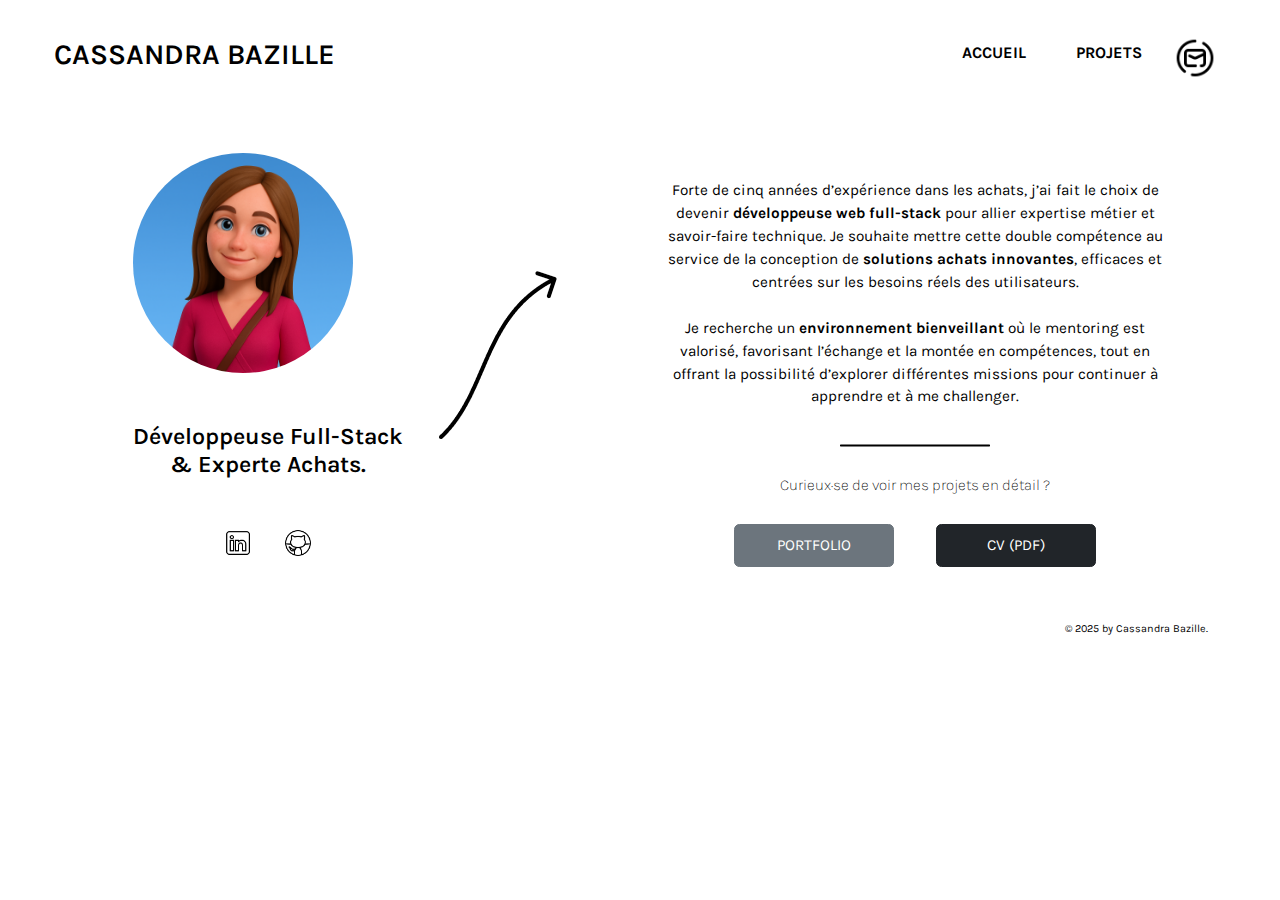
<file: index.html>
<!DOCTYPE html>
<html lang="en">
  <head>
    <meta charset="UTF-8" />
    <meta name="viewport" content="width=device-width, initial-scale=1.0" />
    <title>Accueil</title>
    <link
      href="https://cdn.jsdelivr.net/npm/bootstrap@5.3.3/dist/css/bootstrap.min.css"
      rel="stylesheet"
    />
    <link href="style.css" rel="stylesheet" />
    <link rel="preconnect" href="https://fonts.googleapis.com" />
    <link rel="preconnect" href="https://fonts.gstatic.com" crossorigin />
    <link
      href="https://fonts.googleapis.com/css2?family=Karla:ital,wght@0,200..800;1,200..800&family=Zain:ital,wght@0,200;0,300;0,400;0,700;0,800;0,900;1,300;1,400&display=swap"
      rel="stylesheet"
    />
  </head>
  <body>
    <header>
      <nav
        class="header-container flexrow bold darkgreenbg white alignitmcenter paddingtop4"
      >
        <div
          class="leftnav alignitmcenter justify-start flex1share marginleft8"
        >
          <h1 class="semibold">CASSANDRA BAZILLE</h1>
        </div>
        <div
          class="rightnav alignitmcenter justify-end flex1share gap35 marginright8 bold"
        >
          <ul>
            <li><a href="index.html#S1" class="white">ACCUEIL</a></li>
          </ul>
          <ul>
            <li><a href="projets.html" class="white">PROJETS</a></li>
          </ul>
          <a href="mailto:bazillecassandra@gmail.com"
            ><img
              src="Images/enveloppe.png"
              alt="Icône enveloppe"
              class="img-envp"
          /></a>
        </div>
      </nav>
    </header>
    <main>
      <section class="fullsection ">
        <div class="S1 flexcolumn gap35 marginleft2">
          <img src="Images/avatar.png" alt="Image avatar" class="img-rond" />
          <h2>Développeuse Full-Stack <br>& Experte Achats.</h2>
          <div class="flexrow gap35 justify-center">
            <a
              href="https://www.linkedin.com/in/cassandra-bazille-206531137/"
              target="_blank"
              ><img src="Images/linkedin.png" alt="Linkedin" class="img-logo"
            /></a>
            <a
              href="https://github.com/cassandrabazille"
              target="_blank"
              ><img
                src="Images/github.png"
                alt="Logo de Github"
                class="img-logo"
              />
            </a>
          </div>
        </div>
        <div class="S2">
          <img src="Images/arrow2.png" alt="Flèche" />
        </div>
        <div class="S3 flexcolumn textaligncenter alignitmcenter marginleft8">
          <p class="textaligncenter">
            Forte de cinq années d’expérience dans les achats, j’ai fait le
            choix de devenir <strong>développeuse web full-stack</strong> pour
            allier expertise métier et savoir-faire technique. Je souhaite
            mettre cette double compétence au service de la conception de
            <strong>solutions achats innovantes</strong>, efficaces et centrées
            sur les besoins réels des utilisateurs. <br />
            <br />
            Je recherche un <strong>environnement bienveillant</strong> où le mentoring est
            valorisé, favorisant l’échange et la montée en compétences, tout en
            offrant la possibilité d’explorer différentes missions pour
            continuer à apprendre et à me challenger.
          </p>
          <img
            src="Images/line.png"
            alt="Ligne séparatrice"
            class="img-line marginbottom3 margintop3"
          />
          <p class="ST marginbottom3 extralight">
           Curieux·se de voir mes projets en détail ?
          </p>
          <div class="flexrow gap35">
            <a
              class="btn btn-secondary btn-lg"
              href="projets.html"
              role="button"
              >PORTFOLIO</a
            >
            <a class="btn btn-dark btn-lg" href="resume.pdf" target="_blank" role="button"
              >CV (PDF)</a
            >
          </div>
        </div>
      </section>
    </main>
    <footer>
      <p class="size12 margintop3 justify-start alignend marginright8">
        © 2025 by Cassandra Bazille.
      </p>
    </footer>
  </body>
</html>
</file>
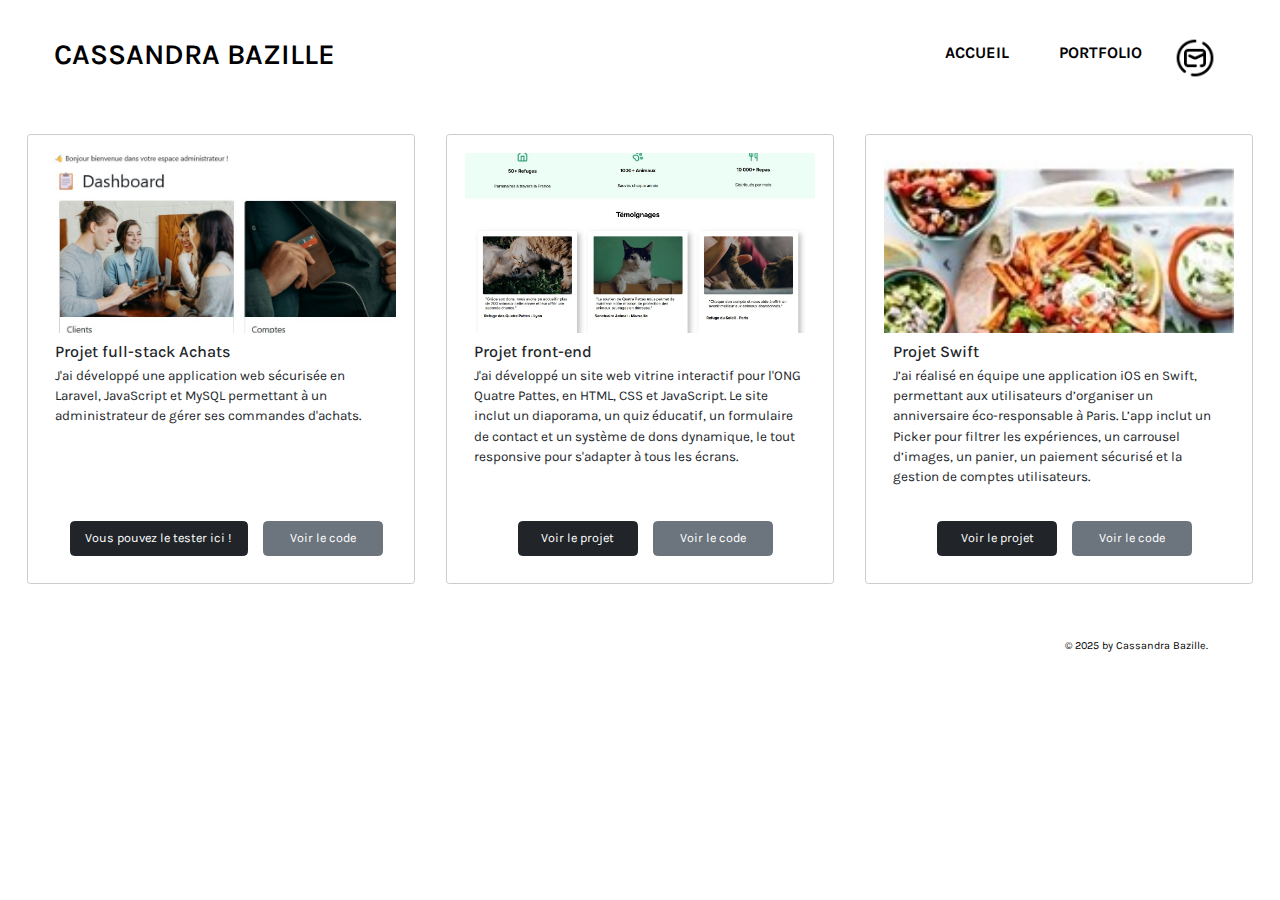
<file: portfolio.html>
<!DOCTYPE html>
<html lang="en">
  <head>
    <meta charset="UTF-8" />
    <meta name="viewport" content="width=device-width, initial-scale=1.0" />
    <title>Portfolio</title>
    <link
      href="https://cdn.jsdelivr.net/npm/bootstrap@5.3.3/dist/css/bootstrap.min.css"
      rel="stylesheet"
    />
    <link href="style.css" rel="stylesheet" />
    <link rel="preconnect" href="https://fonts.googleapis.com" />
    <link rel="preconnect" href="https://fonts.gstatic.com" crossorigin />
    <link
      href="https://fonts.googleapis.com/css2?family=Karla:ital,wght@0,200..800;1,200..800&family=Zain:ital,wght@0,200;0,300;0,400;0,700;0,800;0,900;1,300;1,400&display=swap"
      rel="stylesheet"
    />
  </head>
<body>
   <header>
      <nav class="header-container flexrow bold darkgreenbg white alignitmcenter paddingtop4">
        <div class="leftnav alignitmcenter justify-start flex1share marginleft8">
          <h1>CASSANDRA BAZILLE</h1>
        </div>
        <div
          class="rightnav alignitmcenter justify-end flex1share gap35 marginright8">
          <ul>
            <li><a href="index.html#S1" class="white">ACCUEIL</a></li>
          </ul>
          <ul>
            <li><a href="portfolio.html" class="white">PORTFOLIO</a></li>
          </ul>
           <a href="mailto:bazillecassandra@gmail.com"
            ><img
              src="Images/enveloppe.png"
              alt="Icône enveloppe"
              class="img-envp"
          /></a>
        </div>
      </nav>
    </header>
    <main>
    <section class="portfolio-section justify-center alignitmcenter gap35 margintop2 height padding3"> 

      <!-- <div class="card" style="width: 300px; height: 450px; position: relative;">
  <img src="Images/Maquette.jpg" class="card-img-top" alt="Projet maquette"
       style="height: 180px; object-fit: cover;">
  <div class="card-body">
    <h5 class="card-title" style="font-size: 1.8rem;">Projet principal</h5>
    <p class="card-text" style="font-size: 1.5rem;">
    Je réalise actuellement une application achats permettant aux acheteurs de centraliser leurs commandes. Voici la maquette du projet (logo, composants interactifs, interactions entre pages) avec HTML, CSS, React, Laravel, SQL et NoSQL.
    </p>
       <div class="button-container" style="position: absolute; bottom: 10px; width: 100%; display: flex; justify-content: center; gap: 15px;">
    <a href="https://www.figma.com/proto/0f9hBP1Id4JxWI8TIZDZfH/Prototype-Santé-mentale?node-id=22-173&p=f&t=Z2Ri9TE4FjHykdzh-0&scaling=contain&content-scaling=fixed&page-id=0%3A1" class="btn btn-dark btn-lg"style="font-size: 1.2rem; padding: 0.6rem 1.2rem;">Voir le projet</a>
  </div>
</div>
</div> -->

<div class="card" style="width: 300px">
  <img src="Images/appbancaire.jpg" class="card-img-top" alt="Projet back-end"
       style="height: 180px; object-fit: cover;">
  <div class="card-body">
    <h5 class="card-title" style="font-size: 1.8rem;">Projet full-stack Achats</h5>
    <p class="card-text" style="font-size: 1.5rem;">
      J'ai développé une application web sécurisée en Laravel, JavaScript et MySQL permettant à un administrateur de gérer ses commandes d'achats. 
      <div class="button-container">
    <a href="http://13.51.171.150/login" class="btn btn-dark custom-btn">Vous pouvez le tester ici !</a>
    <a href="https://github.com/cassandrabazille/appbancaire" class="btn btn-secondary custom-btn">Voir le code</a>
  </div>
</div>
</div>


<div class="card" style="width: 300px">
  <img src="Images/Front.jpg" class="card-img-top" alt="Projet front-end"
       style="height: 180px; object-fit: cover;">
  <div class="card-body">
    <h5 class="card-title" style="font-size: 1.8rem;">Projet front-end</h5>
    <p class="card-text" style="font-size: 1.5rem;">
J'ai développé un site web vitrine interactif pour l'ONG Quatre Pattes, en HTML, CSS et JavaScript. Le site inclut un diaporama, un quiz éducatif, un formulaire de contact et un système de dons dynamique, le tout responsive pour s'adapter à tous les écrans.
    </p>
       <div class="button-container">
    <a href="https://cassandrabazille.github.io/Quatrepattes/" class="btn btn-dark custom-btn">Voir le projet</a>
    <a href="https://github.com/cassandrabazille/Quatrepattes" class="btn btn-secondary custom-btn">Voir le code</a>
  </div>
</div>
</div>


<div class="card" style="width: 300px">
  <img src="Images/Swift.jpg" class="card-img-top" alt="Projet Swift"
       style="height: 180px; object-fit: cover;">
  <div class="card-body">
    <h5 class="card-title" style="font-size: 1.8rem;">Projet  Swift</h5>
    <p class="card-text" style="font-size: 1.5rem;">
J’ai réalisé en équipe une application iOS en Swift, permettant aux utilisateurs d’organiser un anniversaire éco-responsable à Paris. L’app inclut un Picker pour filtrer les expériences, un carrousel d’images, un panier, un paiement sécurisé et la gestion de comptes utilisateurs.
    </p>
      <div class="button-container">
    <a href="https://drive.google.com/file/d/1ej9GkWPInQqAFW0JfixnlDbMSxVfyc8p/view?usp=drive_link" class="btn btn-dark custom-btn">Voir le projet</a>
    <a href="https://github.com/cassandrabazille/EcoEvent" class="btn btn-secondary custom-btn">Voir le code</a>
  </div>
</div>
</div>

<!-- <div class="card" style="width: 300px">
  <img src="Images/appbancaire.jpg" class="card-img-top" alt="Projet back-end"
       style="height: 180px; object-fit: cover;">
  <div class="card-body">
    <h5 class="card-title" style="font-size: 1.8rem;">Projet back-end</h5>
    <p class="card-text" style="font-size: 1.5rem;">
      J'ai développé une application web sécurisée en PHP (MVC), Bootstrap et MySQL permettant à un administrateur de gérer les clients, comptes bancaires et contrats, avec une interface ergonomique et des fonctionnalités d'authentification. <br>Voici les identifiants pour tester l'application : <br> id -> demo@banque.com, mdp -> Mdpdemo1
    </p>
      <div class="button-container">
    <a href="https://appbancaire-demo-6434d18f352b.herokuapp.com/" class="btn btn-dark custom-btn">Voir le projet</a>
    <a href="https://github.com/cassandrabazille/appbancaire" class="btn btn-secondary custom-btn">Voir le code</a>
  </div>
</div>
</div> -->


    </section>
    </main>
    <footer>
             <p class="size12 margintop3 justify-start alignend marginright8">© 2025 by Cassandra Bazille.</p>
    </footer>
  </body>
</html>
</file>
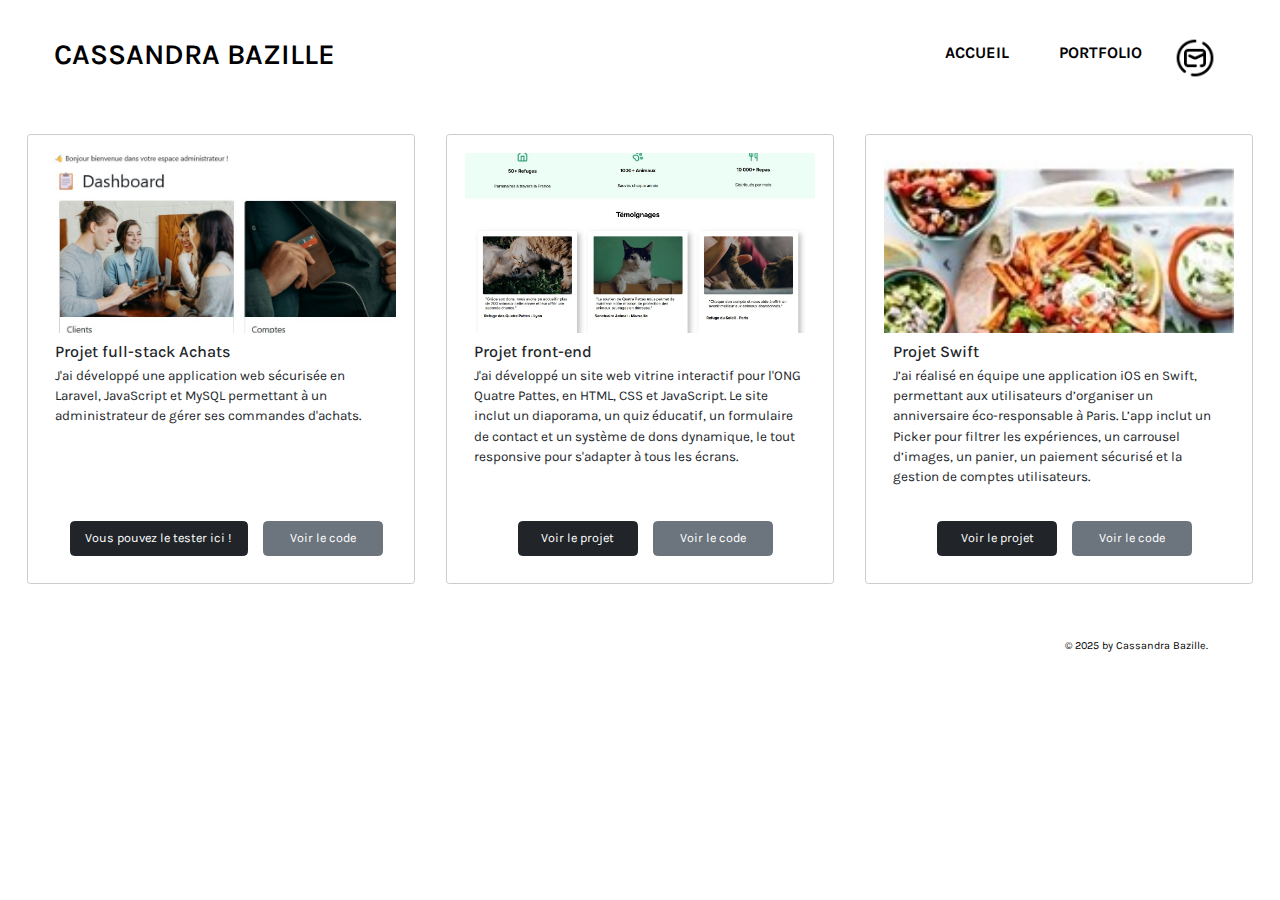
<file: projets.html>
<!DOCTYPE html>
<html lang="en">
  <head>
    <meta charset="UTF-8" />
    <meta name="viewport" content="width=device-width, initial-scale=1.0" />
    <title>Projets</title>
    <link
      href="https://cdn.jsdelivr.net/npm/bootstrap@5.3.3/dist/css/bootstrap.min.css"
      rel="stylesheet"
    />
    <link href="style.css" rel="stylesheet" />
    <link rel="preconnect" href="https://fonts.googleapis.com" />
    <link rel="preconnect" href="https://fonts.gstatic.com" crossorigin />
    <link
      href="https://fonts.googleapis.com/css2?family=Karla:ital,wght@0,200..800;1,200..800&family=Zain:ital,wght@0,200;0,300;0,400;0,700;0,800;0,900;1,300;1,400&display=swap"
      rel="stylesheet"
    />
  </head>
<body>
   <header>
      <nav class="header-container flexrow bold darkgreenbg white alignitmcenter paddingtop4">
        <div class="leftnav alignitmcenter justify-start flex1share marginleft8">
          <h1>CASSANDRA BAZILLE</h1>
        </div>
        <div
          class="rightnav alignitmcenter justify-end flex1share gap35 marginright8">
          <ul>
            <li><a href="index.html#S1" class="white">ACCUEIL</a></li>
          </ul>
          <ul>
            <li><a href="portfolio.html" class="white">PORTFOLIO</a></li>
          </ul>
           <a href="mailto:bazillecassandra@gmail.com"
            ><img
              src="Images/enveloppe.png"
              alt="Icône enveloppe"
              class="img-envp"
          /></a>
        </div>
      </nav>
    </header>
    <main>
    <section class="portfolio-section justify-center alignitmcenter gap35 margintop2 height padding3"> 

      <!-- <div class="card" style="width: 300px; height: 450px; position: relative;">
  <img src="Images/Maquette.jpg" class="card-img-top" alt="Projet maquette"
       style="height: 180px; object-fit: cover;">
  <div class="card-body">
    <h5 class="card-title" style="font-size: 1.8rem;">Projet principal</h5>
    <p class="card-text" style="font-size: 1.5rem;">
    Je réalise actuellement une application achats permettant aux acheteurs de centraliser leurs commandes. Voici la maquette du projet (logo, composants interactifs, interactions entre pages) avec HTML, CSS, React, Laravel, SQL et NoSQL.
    </p>
       <div class="button-container" style="position: absolute; bottom: 10px; width: 100%; display: flex; justify-content: center; gap: 15px;">
    <a href="https://www.figma.com/proto/0f9hBP1Id4JxWI8TIZDZfH/Prototype-Santé-mentale?node-id=22-173&p=f&t=Z2Ri9TE4FjHykdzh-0&scaling=contain&content-scaling=fixed&page-id=0%3A1" class="btn btn-dark btn-lg"style="font-size: 1.2rem; padding: 0.6rem 1.2rem;">Voir le projet</a>
  </div>
</div>
</div> -->

<div class="card" style="width: 300px">
  <img src="Images/appbancaire.jpg" class="card-img-top" alt="Projet back-end"
       style="height: 180px; object-fit: cover;">
  <div class="card-body">
    <h5 class="card-title" style="font-size: 1.8rem;">Projet full-stack Achats</h5>
    <p class="card-text" style="font-size: 1.5rem;">
      J'ai développé une application web sécurisée en Laravel, JavaScript et MySQL permettant à un administrateur de gérer ses commandes d'achats. 
      <div class="button-container">
    <a href="http://13.51.171.150/login" class="btn btn-dark custom-btn">Vous pouvez le tester ici !</a>
    <a href="https://github.com/cassandrabazille/appbancaire" class="btn btn-secondary custom-btn">Voir le code</a>
  </div>
</div>
</div>


<div class="card" style="width: 300px">
  <img src="Images/Front.jpg" class="card-img-top" alt="Projet front-end"
       style="height: 180px; object-fit: cover;">
  <div class="card-body">
    <h5 class="card-title" style="font-size: 1.8rem;">Projet front-end</h5>
    <p class="card-text" style="font-size: 1.5rem;">
J'ai développé un site web vitrine interactif pour l'ONG Quatre Pattes, en HTML, CSS et JavaScript. Le site inclut un diaporama, un quiz éducatif, un formulaire de contact et un système de dons dynamique, le tout responsive pour s'adapter à tous les écrans.
    </p>
       <div class="button-container">
    <a href="https://cassandrabazille.github.io/Quatrepattes/" class="btn btn-dark custom-btn">Voir le projet</a>
    <a href="https://github.com/cassandrabazille/Quatrepattes" class="btn btn-secondary custom-btn">Voir le code</a>
  </div>
</div>
</div>


<div class="card" style="width: 300px">
  <img src="Images/Swift.jpg" class="card-img-top" alt="Projet Swift"
       style="height: 180px; object-fit: cover;">
  <div class="card-body">
    <h5 class="card-title" style="font-size: 1.8rem;">Projet  Swift</h5>
    <p class="card-text" style="font-size: 1.5rem;">
J’ai réalisé en équipe une application iOS en Swift, permettant aux utilisateurs d’organiser un anniversaire éco-responsable à Paris. L’app inclut un Picker pour filtrer les expériences, un carrousel d’images, un panier, un paiement sécurisé et la gestion de comptes utilisateurs.
    </p>
      <div class="button-container">
    <a href="https://drive.google.com/file/d/1ej9GkWPInQqAFW0JfixnlDbMSxVfyc8p/view?usp=drive_link" class="btn btn-dark custom-btn">Voir le projet</a>
    <a href="https://github.com/cassandrabazille/EcoEvent" class="btn btn-secondary custom-btn">Voir le code</a>
  </div>
</div>
</div>

<!-- <div class="card" style="width: 300px">
  <img src="Images/appbancaire.jpg" class="card-img-top" alt="Projet back-end"
       style="height: 180px; object-fit: cover;">
  <div class="card-body">
    <h5 class="card-title" style="font-size: 1.8rem;">Projet back-end</h5>
    <p class="card-text" style="font-size: 1.5rem;">
      J'ai développé une application web sécurisée en PHP (MVC), Bootstrap et MySQL permettant à un administrateur de gérer les clients, comptes bancaires et contrats, avec une interface ergonomique et des fonctionnalités d'authentification. <br>Voici les identifiants pour tester l'application : <br> id -> demo@banque.com, mdp -> Mdpdemo1
    </p>
      <div class="button-container">
    <a href="https://appbancaire-demo-6434d18f352b.herokuapp.com/" class="btn btn-dark custom-btn">Voir le projet</a>
    <a href="https://github.com/cassandrabazille/appbancaire" class="btn btn-secondary custom-btn">Voir le code</a>
  </div>
</div>
</div> -->


    </section>
    </main>
    <footer>
             <p class="size12 margintop3 justify-start alignend marginright8">© 2025 by Cassandra Bazille.</p>
    </footer>
  </body>
</html>
</file>
<file: style.css>
/* Reset & basics */
* {
  margin: 0;
  padding: 0;
  box-sizing: border-box;
}

html {
  font-size: 62.5%; /* 1rem = 10px */
}

body {
  font-family: "Karla", sans-serif;
  background: white;
  color: #000;
  min-height: 100vh;
}

/* Links */
a {
  text-decoration: none;
  color: black;
  font-size: 2rem;
}

/* Headings */
h1 {
  font-size: 3.2rem;
  font-weight: 600;
}

h2 {
  font-size: 2.6rem;
  margin: 2rem 0;
  text-align: center;
  font-weight: 600;
}

h3 {
  font-size: 2.2rem;
  margin: 2rem 0;
  font-weight: 600;
}

/* Paragraphs */
p {
  font-size: 1.7em;
}



.S3 .btn {
  font-size: 1.7rem;        /* taille de texte légèrement augmentée */
  padding: 1rem 2.2rem;     /* padding modéré */
  min-width: 160px;         /* largeur suffisante mais pas trop */
  border-radius: 0.6rem;    /* coins doux mais pas trop ronds */
}

.button-container .btn {
   font-size: 1.5rem;
  padding: 1.2rem 1.8rem;   /* plus de hauteur (vertical padding ↑), largeur ok */
  min-width: 120px;
  border-radius: 0.5rem;
}

.btn-dark {
  margin-left: 1.2rem;
}

.btn-secondart {
  margin-right: 2rem;
}


/* Text alignment */
.textaligncenter {
  text-align: center;
}

/* Utility font weights */
.extralight { font-weight: 200; }
.medium { font-weight: 500; }
.semibold { font-weight: 600; }
.bold { font-weight: 700; }

/* Flexbox utilities */
.flexrow { display: flex; flex-direction: row; }
.flexcolumn { display: flex; flex-direction: column; }
.alignitmcenter { align-items: center; }
.justify-center { justify-content: center; }
.justify-start { justify-content: flex-start; }
.justify-end { justify-content: flex-end; }

/* Spacing utilities */
.gap3 { gap: 3rem; }
.gap35 { gap: 3.5rem; }
.marginleft2 { margin-left: 2rem; }
.marginleft8 { margin-left: 8rem; }
.marginright3 { margin-right: 3rem; }
.marginright8 { margin-right: 8rem; }
.margintop2 { margin-top: 2rem; }
.margintop3 { margin-top: 3rem; }
.margintop6 { margin-top: 6rem; }
.marginbottom3 { margin-bottom: 3rem; }
.marginbottom6 { margin-bottom: 6rem; }
.paddingtop4 { padding-top: 4rem; }
.padding3 { padding: 3rem; }

/* Images */
.img-rond {
  width: 250px;
  height: 250px;
  object-fit: cover;
  border-radius: 50%;
}

.img-envp {
  width: 44px;
  height: 44px;
}

.img-logo {
  width: 32px;
  height: 32px;
}

.img-line {
  width: 150px;
  height: 3px;

}

/* Cards */

.card {
  display: flex;
  flex-direction: column;
  width: 300px;
  padding: 2rem;
  box-sizing: border-box;
  border: 1px solid #ccc;
  background-color: white;
  /* height: 450px; <-- supprimer */
  min-height: 450px; /* optionnel, si tu veux une taille minimale */
   flex: 1 1 300px; /* croît et rétrécit */
}

.card-body {
  display: flex;
  flex-direction: column;
  flex-grow: 1;          /* prend tout l’espace vertical */
  padding-bottom: 1rem;
}

.button-container {
  margin-top: auto;      /* pousse les boutons en bas */
  display: flex;
  justify-content: center;
  gap: 15px;
  flex-shrink: 0;
  width: 100%;
   flex-wrap: wrap; 
}




/* Header container */
.header-container {
  color: black;
  padding-top: 4rem;
  padding-bottom: 1rem;
  display: flex;
  justify-content: space-between;
  align-items: center;
  gap: 3.5rem;
  margin-left: 8rem;
  margin-right: 8rem;
}

/* Navigation */
.leftnav {
  display: flex;
  align-items: center;
  justify-content: flex-start;
  flex: 1;
  margin-left: 2rem;
}

.rightnav {
  display: flex;
  align-items: center;
  justify-content: flex-end;
  flex: 1;
  gap: 3.5rem;
  margin-right: 3rem;
}

.rightnav ul {
   list-style: none; 
  display: flex;
  gap: 2rem;
}

.rightnav ul li a {
  font-weight: 700;
  font-size: 1.8rem;
}

/* Section full layout */
.fullsection {
  display: flex;
  flex-direction: row;
  gap: 3.5rem;
  margin-left: 8rem;
  margin-top: 2rem;
}

.portfolio-section {
  display: flex;
  flex-direction: row;
  flex-wrap: wrap;
  justify-content: center;
  gap: 3.5rem;
    align-items: stretch; /* **Important** pour que toutes les cartes aient la même hauteur */
}

/* Specific sections */
.S1 {
  display: flex;
  flex-direction: column;
  gap: 3.5rem;
  margin-left: 2rem;
}

.S2 {
  align-self: center;
}

.S3 {
  display: flex;
  flex-direction: column;
  text-align: center;
  align-items: center;
  padding-top: 4rem;
  max-width: 500px;
}

/* Footer */
footer p {
  font-size: 1.2rem;
  margin-top: 3rem;
  margin-right: 8rem;
  text-align: right;
}

/* Petit écran : de 414px à moins de 768px (taille tablette) */
@media (min-width: 414px) and (max-width: 767px) {
  html {
    font-size: 50%;
  }
  .header-container {
    margin: 0 2rem;
    padding: 1rem 0;
    gap: 1rem;
  }
  .leftnav {
    margin-left: 0;
  }
  .rightnav {
    margin-right: 0;
    gap: 1rem;
  }
  .rightnav ul {
    display: none;
  }
  .fullsection {
    display: flex;
  flex-direction: column;
  align-items: center;
  justify-content: center;
  gap: 4rem;
  margin: 4rem auto;
  padding: 0 2rem;
  }
  .S1, .S3 {
    align-items: center;
    text-align: center;
    margin-left: 0;
  }
  .S2 {
    display: none;
  }
  .img-rond {
    width: 180px;
    height: 180px;
  }
  .img-logo {
    width: 24px;
    height: 24px;
  }
  .card {
    width: 100%;
    max-width: 320px;
    height: auto;
  }
  .card-text {
    font-size: 1.3rem;
  }

    .button-container {
    margin-top: 3rem; /* réduire l’espace au-dessus (avant c’était 2rem) */
  }
  .button-container a.btn {
    font-size: 1.4rem;
    padding: 0.8rem 1.4rem;
     min-width: 100px;
  }

    .card-body p {
    font-size: 1.3rem; /* texte plus petit */
  }

}

/* Tablette : de 768px jusqu'à 1439px (taille écran normal) */
@media (min-width: 768px) and (max-width: 1439px) {
  html {
    font-size: 56.25%;
  }
  .fullsection {
   display: flex;
  flex-direction: row;
  align-items: center;
  justify-content: center;
  margin: 6rem auto;
  padding: 0 4rem;
  gap: 4rem;
  }
  .header-container {
    margin: 0 4rem;
  }
  .img-rond {
    width: 220px;
    height: 220px;
  }
  .img-logo {
    width: 28px;
    height: 28px;
  }

    .card-body p {
    font-size: 1.5rem;
  }
  .button-container a.btn {
    font-size: 1.4rem;
    padding: 0.8rem 1.6rem;
    min-width: 120px;
  }
}

/* Grand écran : 1440px et plus */
@media (min-width: 1440px) {
  html {
    font-size: 62.5%;
  }
  .fullsection {
    max-width: 100%;
    margin: 15rem auto 0 auto;
    padding: 0 5rem; /* réduire le padding horizontal */
    gap: 6rem;
    display: flex;
    flex-direction: row;
    justify-content: center;
  }
  .img-rond {
    width: 300px;
    height: 300px;
  }
  .img-logo {
    width: 36px;
    height: 36px;
  }

    .button-container {
    margin-top: auto; /* pousse les boutons en bas */
  }
  .button-container a.btn {
    font-size: 1.5rem;
    padding: 1rem 2rem;
    
  }

  .portfolio-section {
  display: flex;
  flex-wrap: wrap;
  justify-content: center;
  gap: 3.5rem;
  max-width: 100%; /* pour ne pas limiter la largeur */
}

  .card {
    width: 400px;      /* largeur fixe raisonnable */
    max-width: 400px;  /* limite la largeur max */
    min-height: 480px; /* hauteur minimale suffisante */
    height: auto;      /* laisse grandir si contenu plus grand */
    display: flex;
    flex-direction: column;
  }

  .card-body {
    flex-grow: 1; /* pour que le corps prenne tout l’espace vertical restant */
    display: flex;
    flex-direction: column;
    justify-content: space-between; /* espace entre texte et boutons */
  }

  .card-body p {
    font-size: 1.7rem;
  }
  

}
</file>
